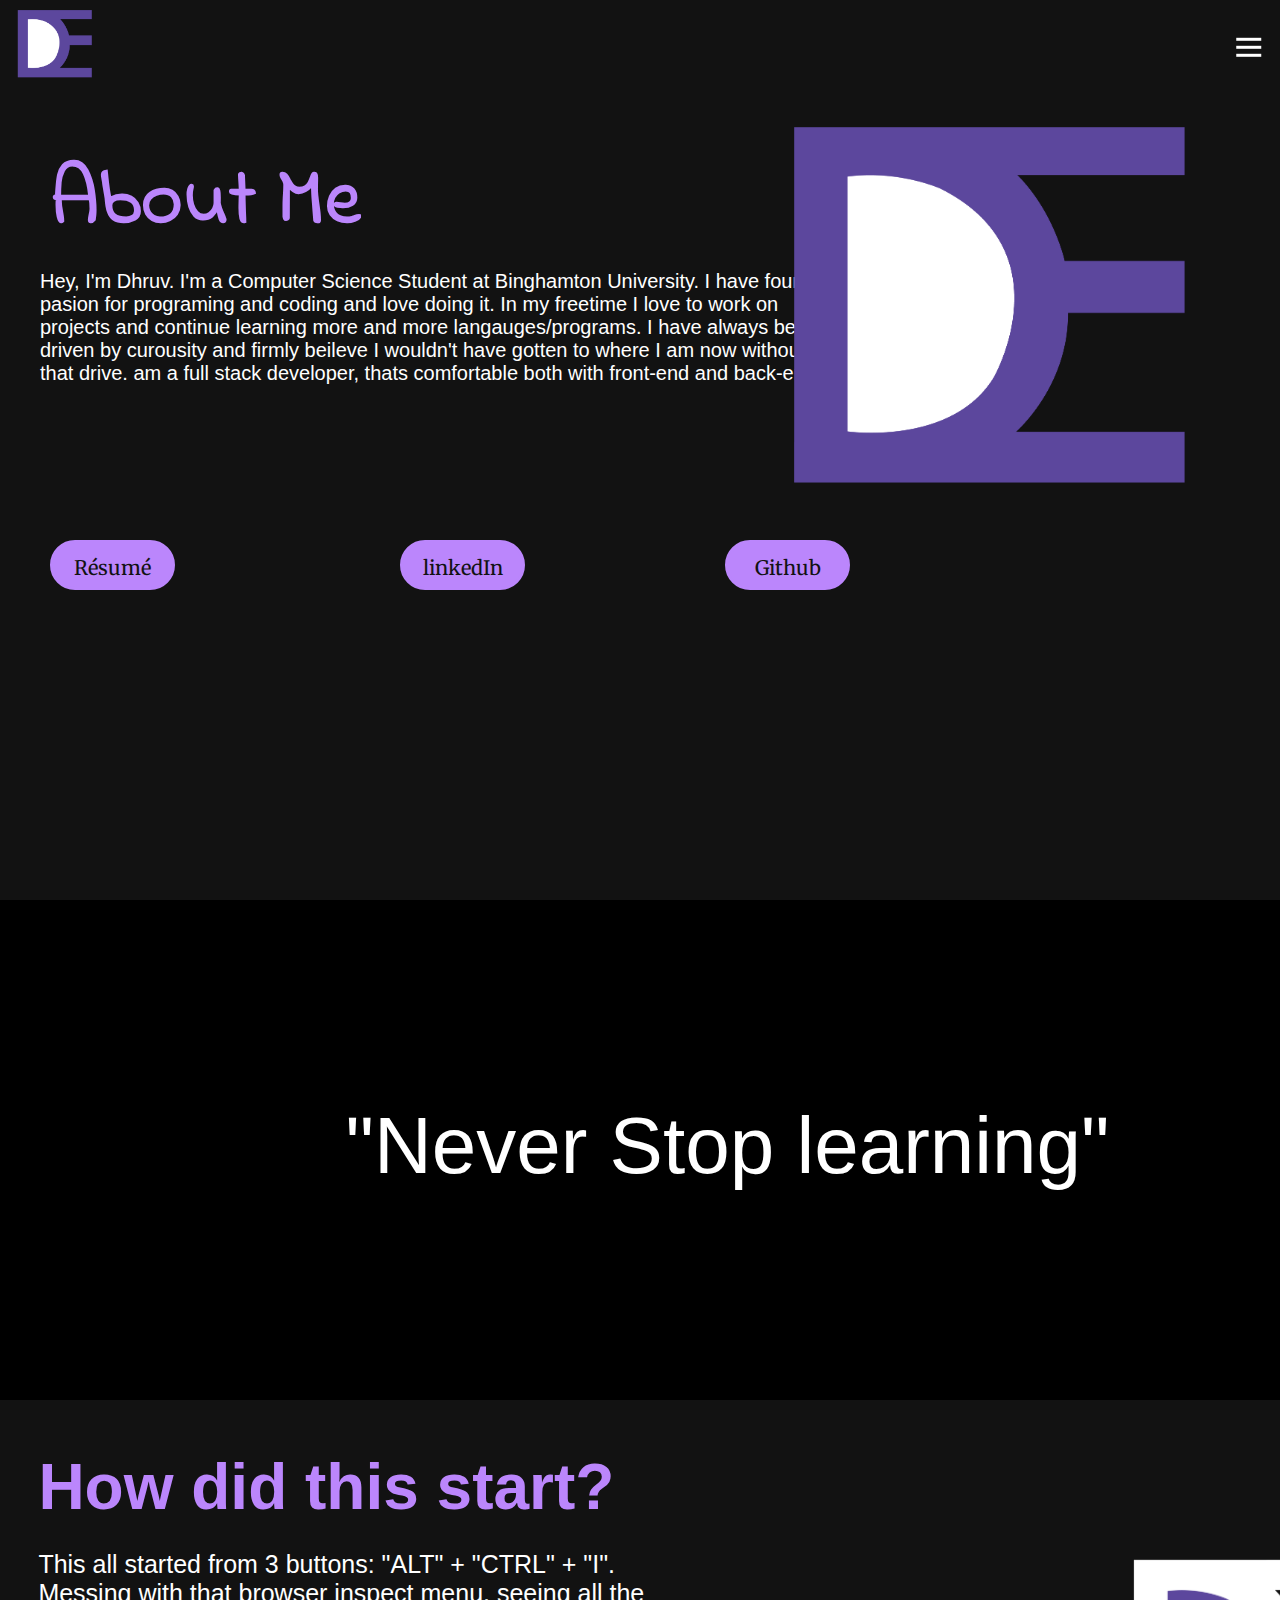
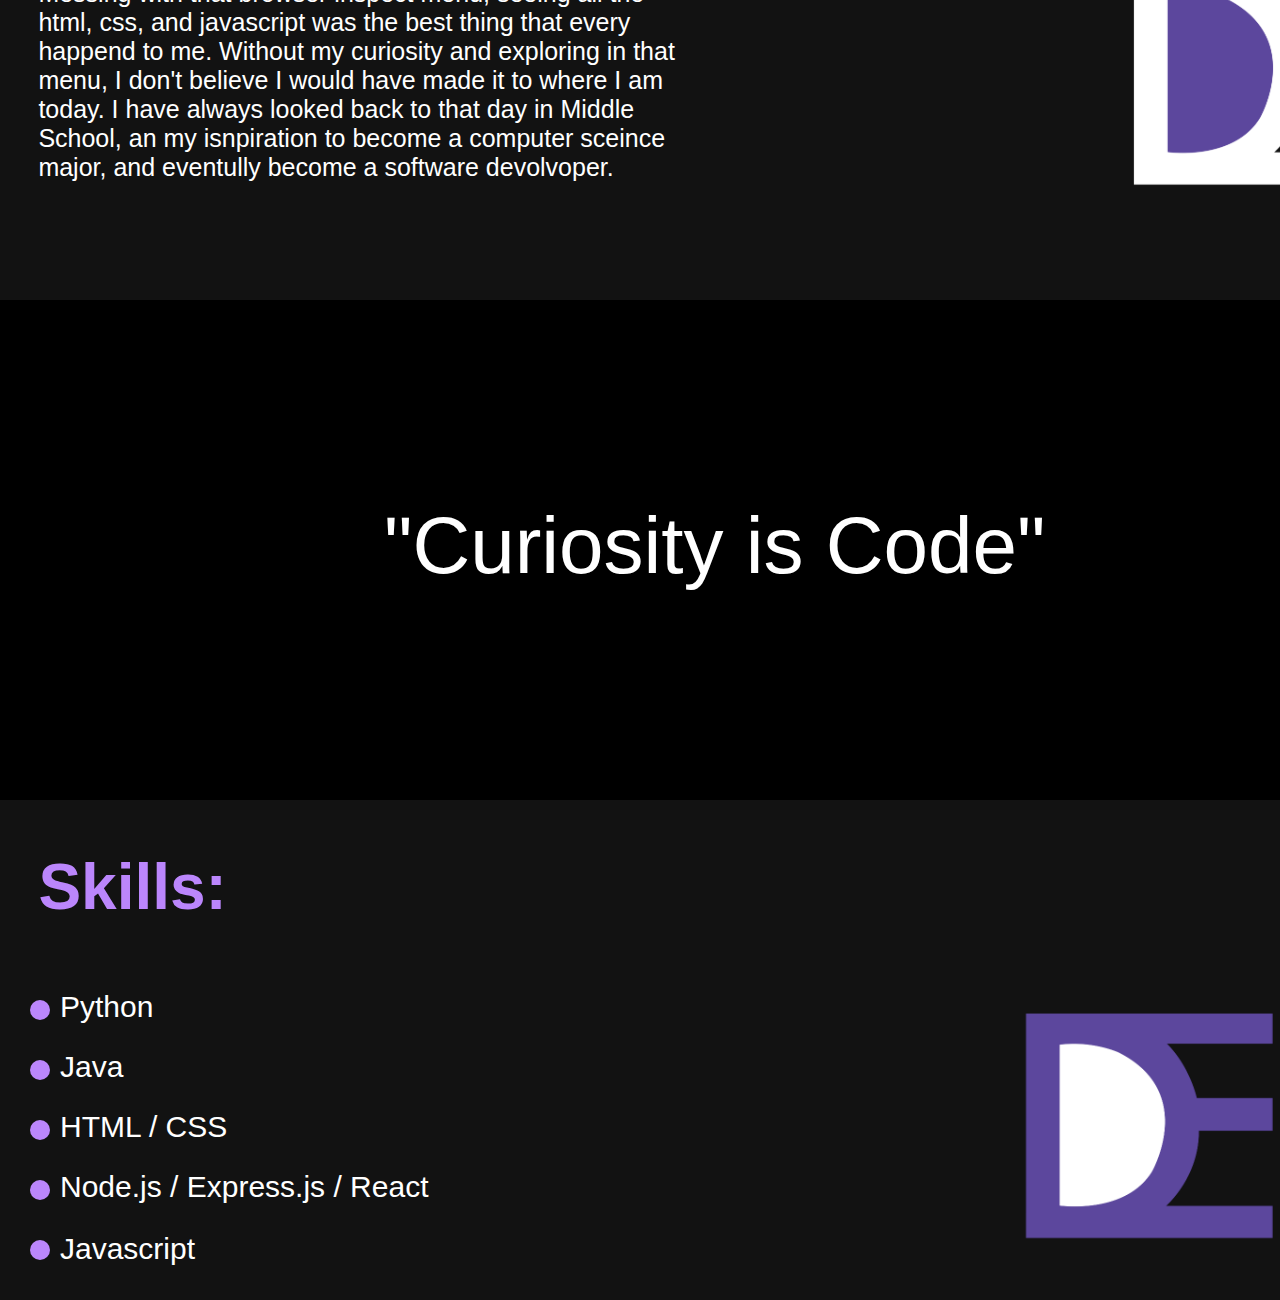
<file: About me.html>
<!DOCTYPE html>
<html>
<head>
	
	<meta charset="utf-8">
	<link rel="icon" href="/Users/dhruvengineer/Desktop/d-projects/Portolfio Website/favicon.png" sizes="16x16" type="image/png">
	<link rel="stylesheet" type="text/css" href="style.css">
	 <link rel="preconnect" href="https://fonts.googleapis.com">
<link rel="preconnect" href="https://fonts.gstatic.com" crossorigin>
<link href="https://fonts.googleapis.com/css2?family=Indie+Flower&display=swap" rel="stylesheet">
<link rel="preconnect" href="https://fonts.googleapis.com">
<link rel="preconnect" href="https://fonts.gstatic.com" crossorigin>
<link rel="preconnect" href="https://fonts.googleapis.com">
<link rel="preconnect" href="https://fonts.gstatic.com" crossorigin>
<link href="https://fonts.googleapis.com/css2?family=Lora&display=swap" rel="stylesheet">
<link rel="preconnect" href="https://fonts.googleapis.com">
<link rel="preconnect" href="https://fonts.gstatic.com" crossorigin>
<link href="https://fonts.googleapis.com/css2?family=Merriweather&display=swap" rel="stylesheet">  


	<title>Dhruv Engineer</title>
</head>
<body>
	<main>
		<section class="top"> 
			<div class="top-bar">
				<nav class="menu-bars-top">
					<a href="./index.html">
						<img id="my-logo" src="./images/image0.png">
					</a>
					<div class="menu" id="bars-list">
						<span class="line"></span>
						<span class="line"></span>
						<span class="line"></span>
					</div>
					<ul class="options-links">
						<li><a href="./index.html" class="options">Home</a><li>
							<li><a href="#" class="options">About Me</a><li>
							<li><a href="./Projects.html" class="options">Projects</a><li>
							<li><a href="./Contact me.html" class="options">Contact Me</a><li>
					</ul>
				</nav>
			</div>
			<h3 id="big-text-about">About Me</h3>
			<img id="me" src="./images/image0.png" alt="">
			<p id="myinfo">Hey, I'm Dhruv. I'm a Computer Science Student at Binghamton University. 
			    I have found a pasion for programing and coding and love doing it. 
				In my freetime I love to work on projects and continue learning more and more langauges/programs. I have always been driven by curousity and firmly beileve I wouldn't have gotten to where I am now without that drive.
				  am a full stack developer, thats comfortable both with front-end and back-end.
			</p>
			<a href="https://drive.google.com/file/d/1dyJSynEy7GADGM3pL1tLepjEHe5-ozS0/view?usp=sharing" target="_blank" class="btn" id="resume" rel="noopener noreferrer">Résumé</a>
			<a href="https://github.com/Dengineer24" target="_blank" class="btn" id="github" rel="noopener noreferrer">Github</a>
			<a href="https://www.linkedin.com/in/dhruvengineer" target="_blank" class="btn" id="linkedIn" rel="noopener noreferrer">linkedIn</a>
		</section>
		<div class="About-Sect">
			<div class="scroll">
				<p class="text-1">"Never Stop learning"</p>
			</div>
			<div class="write1">
				<h4 id="text4">How did this start?</h4>
				<p id="explain4">This all started from 3 buttons: "ALT" + "CTRL" + "I". 
					Messing with that browser inspect menu, seeing all the html, css, and javascript was the best thing 
					that every happend to me. Without my curiosity and exploring in that menu, I don't believe I would 
					have made it to where I am today. I have always looked back to that day in Middle School, an my 
					isnpiration to become a computer sceince major, and eventully become a software devolvoper.</p>
				<img id="logo2" src="./images/image1.png" alt="">
				<div id="ball1"></div>
				<div id="ball2"></div>
				<div id="ball3"></div>
			</div>
			<div class="scroll2">
				<p class="text-2">"Curiosity is Code"</p>
			</div>
			<div class="write2">
				<h4 id="text4">Skills:</h4>
				<div id="ball4"></div>
					<p id="python">Python</p>
				<div id="ball5"></div>
					<p id="java">Java</p>
				<div id="ball6"></div>
					<p id="html">HTML / CSS</p>
				<div id="ball7"></div>
					<p id="css">Node.js / Express.js / React</p>
				<div id="ball8"></div>
					<p id="js">Javascript</p>
				<img id="logo3" src="./images/image0.png" alt="">
			</div>
		</div>
	</main>

	<div class="slider-about"></div>
	<div class="slider-about2"></div>
	<div class="slider-about3"></div>
	<script src="https://cdnjs.cloudflare.com/ajax/libs/gsap/3.7.1/gsap.min.js" 
	integrity="sha512-UxP+UhJaGRWuMG2YC6LPWYpFQnsSgnor0VUF3BHdD83PS/pOpN+FYbZmrYN+ISX8jnvgVUciqP/fILOXDjZSwg==" 
	crossorigin="anonymous" referrerpolicy="no-referrer"></script>
	<script type="text/javascript" src="app2.js"></script>
</body>
</html>
</file>
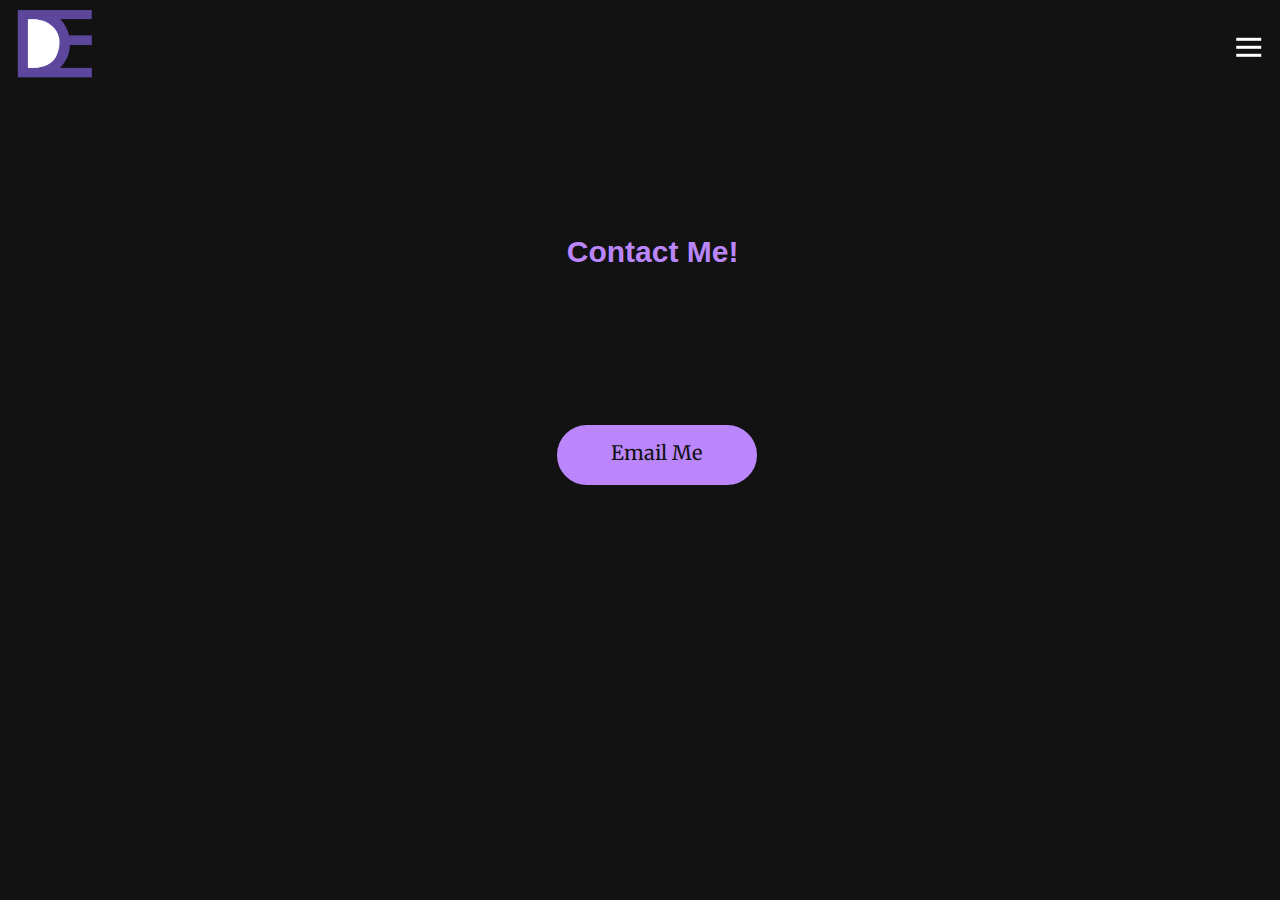
<file: Contact me.html>
<!DOCTYPE html>
<html>
<head>
	
	<meta charset="utf-8">
	<link rel="icon" href="/Users/dhruvengineer/Desktop/d-projects/Portolfio Website/favicon.png" sizes="16x16" type="image/png">
	<link rel="stylesheet" type="text/css" href="style.css">
	 <link rel="preconnect" href="https://fonts.googleapis.com">
<link rel="preconnect" href="https://fonts.gstatic.com" crossorigin>
<link href="https://fonts.googleapis.com/css2?family=Indie+Flower&display=swap" rel="stylesheet">
<link rel="preconnect" href="https://fonts.googleapis.com">
<link rel="preconnect" href="https://fonts.gstatic.com" crossorigin>
<link rel="preconnect" href="https://fonts.googleapis.com">
<link rel="preconnect" href="https://fonts.gstatic.com" crossorigin>
<link href="https://fonts.googleapis.com/css2?family=Lora&display=swap" rel="stylesheet">
<link rel="preconnect" href="https://fonts.googleapis.com">
<link rel="preconnect" href="https://fonts.gstatic.com" crossorigin>
<link href="https://fonts.googleapis.com/css2?family=Merriweather&display=swap" rel="stylesheet">  
<link rel="preconnect" href="https://fonts.googleapis.com">
<link rel="preconnect" href="https://fonts.gstatic.com" crossorigin>
<link href="https://fonts.googleapis.com/css2?family=Source+Sans+Pro&display=swap" rel="stylesheet"> 

	<title>Dhruv Engineer</title>
</head>
<body>
	<main>
		<section class="top"> 
			<div class="top-bar">
				<nav class="menu-bars-top">
					<a href="./index.html">
						<img id="my-logo" src="./images/image0.png">
					</a>
					<div class="menu" id="bars-list">
						<span class="line"></span>
						<span class="line"></span>
						<span class="line"></span>
					</div>
					<ul class="options-links">
						<li><a href="./index.html" class="options">Home</a><li>
						<li><a href="./About me.html" class="options">About Me</a><li>
						<li><a href="./Projects.html" class="options">Projects</a><li>
						<li><a href="#" class="options">Contact Me</a><li>
					<ul>
				</nav>
			</div>
			<div class="contact">
				<div class="elements-left">
					<h1 class="contact-head">Contact Me!</h1>
				</div>
				<div class="elements-right">
					<a href="mailto:dhruv.engineer24@gmail.com" target="_blank" class="btn" id="send-it">Email Me</a>
				</div>
			</div>
			</div>
		</section>
	</main>

	<div id="sq1"></div>
	<div id="sq2"></div>
	<div id="sq3"></div>
	<div id="sq4"></div>
	<div id="sq5"></div>
	<div id="sq6"></div>
	<div id="sq7"></div>
	<div id="sq8"></div>
	<div id="sq9"></div>
	<div id="sq10"></div>
	<div id="sq11"></div>
	<div id="sq12"></div>
	<div id="sq13"></div>
	<div id="sq14"></div>
	<div class="slider-about"></div>
	<div class="slider-about2"></div>
	<div class="slider-about3"></div>
	<script src="https://cdnjs.cloudflare.com/ajax/libs/gsap/3.7.1/gsap.min.js" 
	integrity="sha512-UxP+UhJaGRWuMG2YC6LPWYpFQnsSgnor0VUF3BHdD83PS/pOpN+FYbZmrYN+ISX8jnvgVUciqP/fILOXDjZSwg==" 
	crossorigin="anonymous" referrerpolicy="no-referrer"></script>
	<script type="text/javascript" src="app4.js"></script>
</body>
</html>
</file>
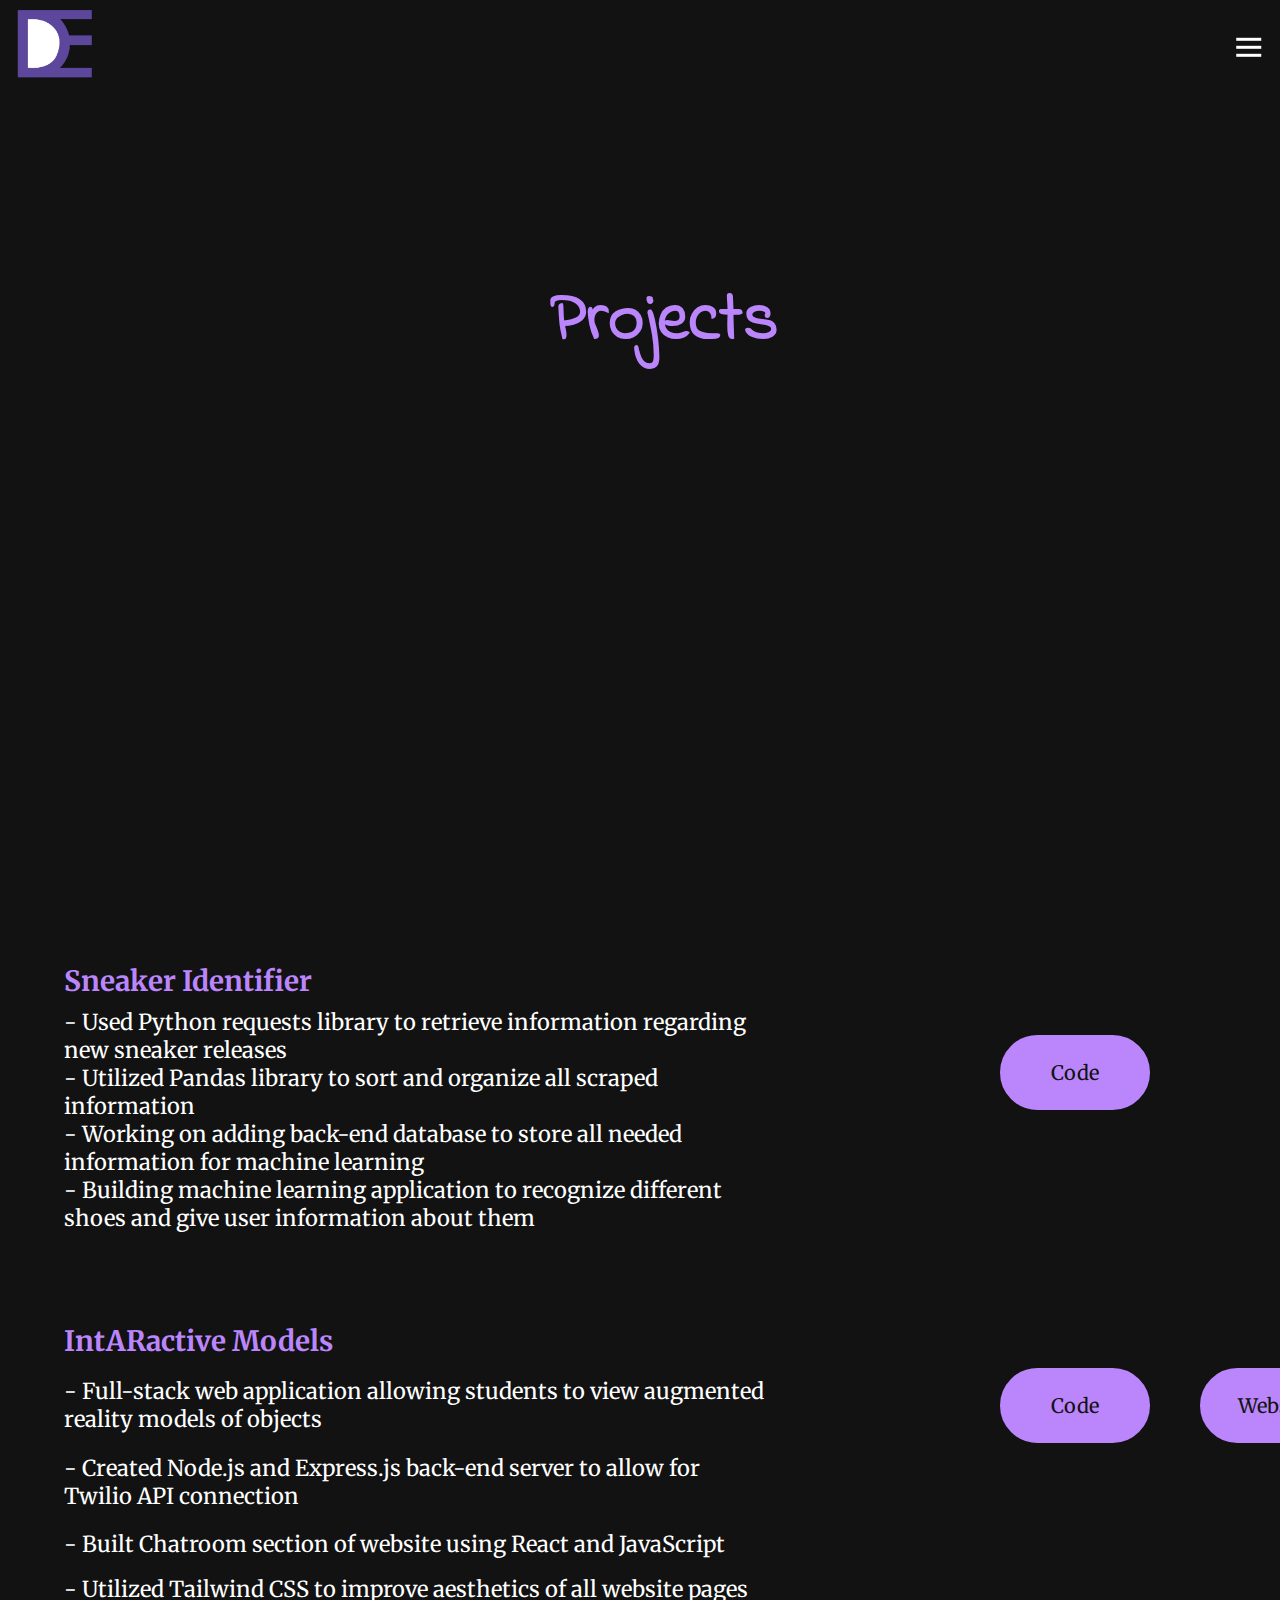
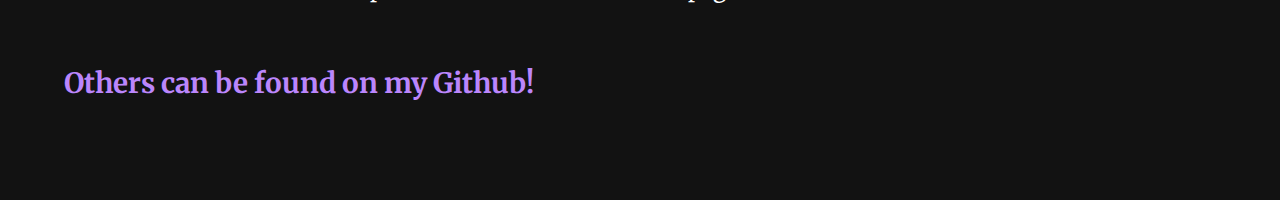
<file: Projects.html>
<!DOCTYPE html>
<html>
<head>
	
	<meta charset="utf-8">
	<link rel="icon" href="/Users/dhruvengineer/Desktop/d-projects/Portolfio Website/favicon.png" sizes="16x16" type="image/png">
	<link rel="stylesheet" type="text/css" href="style.css">
	 <link rel="preconnect" href="https://fonts.googleapis.com">
<link rel="preconnect" href="https://fonts.gstatic.com" crossorigin>
<link href="https://fonts.googleapis.com/css2?family=Indie+Flower&display=swap" rel="stylesheet">
<link rel="preconnect" href="https://fonts.googleapis.com">
<link rel="preconnect" href="https://fonts.gstatic.com" crossorigin>
<link rel="preconnect" href="https://fonts.googleapis.com">
<link rel="preconnect" href="https://fonts.gstatic.com" crossorigin>
<link href="https://fonts.googleapis.com/css2?family=Lora&display=swap" rel="stylesheet">
<link rel="preconnect" href="https://fonts.googleapis.com">
<link rel="preconnect" href="https://fonts.gstatic.com" crossorigin>
<link href="https://fonts.googleapis.com/css2?family=Merriweather&display=swap" rel="stylesheet">  


	<title>Dhruv Engineer</title>
</head>
<body>
	<main>
		<section class="top"> 
			<div class="top-bar">
				<nav class="menu-bars-top">
					<a href="./index.html">
						<img id="my-logo" src="./images/image0.png">
					</a>
					<div class="menu" id="bars-list">
						<span class="line"></span>
						<span class="line"></span>
						<span class="line"></span>
					</div>
					<ul class="options-links">
						<li><a href="./index.html" class="options">Home</a><li>
							<li><a href="./About me.html" class="options">About Me</a><li>
							<li><a href="#" class="options">Projects</a><li>
							<li><a href="./Contact me.html" class="options">Contact Me</a><li>
					</ul>
				</nav>
				<h4 class="project-header">Projects</h4>
			</div>
		</section>
		<section class="project-scroll">
			<div class="project-shoe">
				<h1 class="name">Sneaker Identifier </h1>
				<p id="description">- Used Python requests library to retrieve information regarding new sneaker releases</p>
				<p id="description">- Utilized Pandas library to sort and organize all scraped information</p>
				<p id="description">- Working on adding back-end database to store all needed information for machine learning</p>
				<p id="description">- Building machine learning application to recognize different shoes and give user information about them</p>
				<div id="gitlink">
					<a href="https://github.com/Dengineer24?tab=repositories" target="_blank" class="btn" id="shoegit" rel="noopener noreferrer">Code</a>
				</div>
			</div>
			<div class="proect-models">
				<h1 class="name1">IntARactive Models </h1>
				<p id="description1">- Full-stack web application allowing students to view augmented reality models of objects</p>
				<p id="description2">- Created Node.js and Express.js back-end server to allow for Twilio API connection</p>
				<p id="description3">- Built Chatroom section of website using React and JavaScript</p>
				<p id="description4">- Utilized Tailwind CSS to improve aesthetics of all website pages</p>
				<div id="gitlink1">
					<a href="https://github.com/Dengineer24/intARactive-models" target="_blank" class="btn" id="modelgit" rel="noopener noreferrer">Code</a>
					<a href="https://intaractive-models.vercel.app/" target="_blank" class="btn" id="modelgitweb" rel="noopener noreferrer">Website</a>
				</div>
			</div>
			<div class="other">
				<h1 class="name2">Others can be found on my Github!</h1>
			</div>
		</section>
	</main>

	<div class="slider-about"></div>
	<div class="slider-about2"></div>
	<div class="scroll-blink"></div>
	<div class="scroll-arrow"></div>
	<div class="scroll-arrow2"></div>
	<script src="https://cdnjs.cloudflare.com/ajax/libs/gsap/3.7.1/gsap.min.js" 
	integrity="sha512-UxP+UhJaGRWuMG2YC6LPWYpFQnsSgnor0VUF3BHdD83PS/pOpN+FYbZmrYN+ISX8jnvgVUciqP/fILOXDjZSwg==" 
	crossorigin="anonymous" referrerpolicy="no-referrer"></script>
	<script type="text/javascript" src="app3.js"></script>
</body>
</html>
</file>
<file: style.css>
:root {
	--mainColor: #121212;
	--secondaryColor: #BB86FC;
	--thridColor: #FFFFFF;
}

html {
	color: var(--mainColor);
	background-color: black;
}

* {
	margin: 0;
	padding: 0;
	box-sizing: border-box;
}

main {
	font-family: 'Source Sans Pro', sans-serif;
}

.top {
	min-height: 100vh;
	background-color: var(--mainColor);
	padding: 0rem 5 rem;
}

nav {
	display: flex;
	align-items: center;
	justify-content: space-between;
	min-height: 10vh;
}

.options-links {
	display: flex;
	list-style: none;
	color: var(--thridColor);
	font-family: 'Merriweather', serif;
}

.options-links li {
	padding-left: 10rem;
	font-size: 1.2rem;
	color: var(--thirdColor);
}

.options-links li:hover {
	padding-left: 10rem;
	font-size: 1.2rem;
	color: var(--secondaryColor);
	transition: all 0.2s ease-out;
}

.main-name {
	position: absolute;
	top: 30%;
	left: 50%;
	transform: translate(-50%, -30%);
	font-size: 5rem;
	font-family: 'Indie Flower', cursive;
	color: var(--secondaryColor);

}

.startup-text {
	background: black;
	position: fixed;
	top: 0;
	left: 0;
	width: 100%;
	height: 100%;
	display: flex;
	justify-content: center;
	align-items: center;
	font-family: 'Merriweather', serif;

}

.move1 {
	background: var(--secondaryColor);
	position: fixed;
	top: 0;
	left: 0;
	width: 100%;
	height: 100%;
	transform: translateY(90%);
	transform: translateX(150%);

}

.move2 {
	background: var(--thridColor);
	position: fixed;
	top: 0;
	left: 0;
	width: 100%;
	height: 100%;
	transform: translateY(90%);
	transform: translateX(150%);

}

.move3 {
	background: var(--secondaryColor);
	position: fixed;
	top: 0;
	left: 0;
	width: 100%;
	height: 100%;
	transform: translateY(-90%);
	transform: translateX(-150%);

}

.move4 {
	background: var(--thridColor);
	position: fixed;
	top: 0;
	left: 0;
	width: 100%;
	height: 100%;
	transform: translateY(-90%);
	transform: translateX(-150%);

}

.move5 {
	background: var(--secondaryColor);
	position: fixed;
	top: 0;
	left: 0;
	width: 100%;
	height: 100%;
	transform: translateY(90%);
	transform: translateX(-150%);

}

.move6 {
	background: var(--mainColor);
	position: fixed;
	top: 0;
	left: 0;
	width: 100%;
	height: 100%;
	transform: translateY(90%);
	transform: translateX(-150%);

}

.move7 {
	background: var(--secondaryColor);
	position: fixed;
	top: 0;
	left: 0;
	width: 100%;
	height: 100%;
	transform: translateY(-90%);
	transform: translateX(150%);

}

.move8 {
	background: var(--mainColor);
	position: fixed;
	top: 0;
	left: 0;
	width: 100%;
	height: 100%;
	transform: translateY(-90%);
	transform: translateX(150%);

}

.startup-info {
	color: white;
	font-family: 'Lora', serif;
	font-size: 3rem;
}

.words {
	background: var(--mainColor);
	overflow: hidden;
	height: 450px;
}

#loadup-image {
	height: 500px;
	width: 500px;
}

.words span{
	transform: translateX(-100%);
	display: inline-block;
}

.top-bar {
	width: 100%;
	background-color: var(--mainColor);
}

.menu-bars-top {
	display: grid;
	grid-template-columns: 0.2fr auto 1fr;
	align-items: center;
	height: 80px;
	width: 90%;
	max-width: 10000px;
	margin: 0 auto;
}

#my-logo {
	overflow: auto;
	height: 90px;
	width: 90px;
	cursor: pointer;
}

.options {
	display: grid;
	grid-template-columns: repeat(7, auto);
	list-style: none;
	text-align: center;
	width: 70%;
	justify-self: end;
	color: white;
	text-decoration: none;
}

.options:hover {
	color: var(--secondaryColor);
	transition: all 0.2s ease-out;
}

#bars-list .line {
	width: 25px;
	height: 3px;
	margin: 5px auto;
	transition: all 0.3s ease-in-out;
	background: white;

}

@media screen {
	.top {
		position: relative;
	}

	.options-links {
		display: grid;
		grid-template-columns: auto;
		background: black;
		margin: 0;
		width: 100%;
		position: absolute;
		top: 80px;
		left: -100%;
		opacity: 0; 
		transition: all 0.5s ease; 
		color: #FFFFFF;
		font-family: 'Source Sans Pro', sans-serif;
	}

	#my-logo {
		margin-top: 3px;
		margin-left: 10px;
	}

	.options-links.active {
		position: absolute;
		background: var(--mainColor);
		left: 0;
		opacity: 1;
		transition: all 0.5s ease;
	}

	.options {
		text-align: right;
		line-height: 60px;
		width: 95%;
		display: table;
	}

	.options:hover {
		color: var(--secondaryColor);
		transition: all 0.4s ease-out;

	}

	.menu-bars-top {
		width: 100%;

	}

	#bars-list {
		position: absolute;
		top: 3%;
		right: 20px;
		transform: translate(5%, 20%);
		z-index: 0;
	}

	.menu .line {
		display: block;
		cursor: pointer;
	}

	.menu:hover {
		cursor: pointer;

	}

	#bars-list.is-active .line:nth-child(2) {
		transform: rotate(0deg) translateX(5px) scaleX(110%);
	}

	#bars-list.is-active .line:nth-child(1) {
		transform: rotate(135deg) scaleX(-76.5%);
	}

	#bars-list.is-active .line:nth-child(3) {
		transform: rotate(45deg) scaleX(-76.5%);
	}

}


#sq1 {
	height: 3px;
	width: 100px;
	background: #FFFFFF;
	position: fixed;
	top: 145%;
	left: 10%;
	opacity: .20;
	box-sizing: content-box;
	border: solid 10px;
	border-color: #BB86FC;
	transform: translateY(0px);
	animation: boxup 15s ease 3s infinite;
}

#sq1:hover {
	background-color: #BB86FC;
	border-color: #FFFFFF;
	transition: 1s ease;
}

#sq2 {
	height: 3px;
	width: 150px;
	background: #FFFFFF;
	position: fixed;
	top: 135%;
	left: 20%;
	opacity: .20;
	box-sizing: content-box;
	border: solid 10px;
	border-color: #BB86FC;
	transform: translateY(0px);
	animation: boxup 20s ease 3s infinite;
}

#sq2:hover {
	background-color: #BB86FC;
	border-color: #FFFFFF;
	transition: 1s ease;
}

#sq3 {
	height: 3px;
	width: 100px;
	background: #FFFFFF;
	position: fixed;
	top: 105%;
	left: 50%;
	opacity: .20;
	box-sizing: content-box;
	border: solid 10px;
	border-color: #BB86FC;
	transform: translateY(0px);
	animation: boxup 17s ease 3s infinite;
}

#sq3:hover {
	background-color: #BB86FC;
	border-color: #FFFFFF;
	transition: 1s ease;
}

#sq4 {
	height: 3px;
	width: 150px;
	background: #FFFFFF;
	position: fixed;
	top: 123%;
	left: 35%;
	opacity: .20;
	box-sizing: content-box;
	border: solid 10px;
	border-color: #BB86FC;
	transform: translateY(0px);
	animation: boxup 10s ease 3s 2000;
}

#sq4:hover {
	background-color: #BB86FC;
	border-color: #FFFFFF;
	transition: 1s ease;
}

#sq5 {
	height: 3px;
	width: 100px;
	background: #FFFFFF;
	position: fixed;
	top: 150%;
	left: 70%;
	opacity: .20;
	box-sizing: content-box;
	border: solid 10px;
	border-color: #BB86FC;
	transform: translateY(0px);
	animation: boxup 20s ease 3s infinite;
}
#sq5:hover {
	background-color: #BB86FC;
	border-color: #FFFFFF;
	transition: 1s ease;
}

#sq6 {
	height: 3px;
	width: 150px;
	background: #FFFFFF;
	position: fixed;
	top: 170%;
	left: 90%;
	opacity: .20;
	box-sizing: content-box;
	border: solid 10px;
	border-color: #BB86FC;
	transform: translateY(0px);
	animation: boxup 20s ease 3s infinite;
}

#sq6:hover {
	background-color: #BB86FC;
	border-color: #FFFFFF;
	transition: 1s ease;
}

#sq7 {
	height: 3px;
	width: 100px;
	background: #FFFFFF;
	position: fixed;
	top: 165%;
	left: 98%;
	opacity: .20;
	box-sizing: content-box;
	border: solid 10px;
	border-color: #BB86FC;
	transform: translateY(0px);
	animation: boxup 20s ease 3s infinite;
}

#sq7:hover {
	background-color: #BB86FC;
	border-color: #FFFFFF;
	transition: 1s ease;
}

#sq8 {
	height: 3px;
	width: 150px;
	background: #FFFFFF;
	position: fixed;
	top: 140%;
	left: 98%;
	opacity: .20;
	box-sizing: content-box;
	border: solid 10px;
	border-color: #BB86FC;
	transform: translateY(0px);
	animation: boxup 20s ease 3s infinite;
}

#sq8:hover {
	background-color: #BB86FC;
	border-color: #FFFFFF;
	transition: 1s ease;
}

#sq9 {
	height: 3px;
	width: 100px;
	background: #FFFFFF;
	position: fixed;
	top: -105%;
	left: 88%;
	opacity: .20;
	box-sizing: content-box;
	border: solid 10px;
	border-color: #BB86FC;
	transform: translateY(0px);
	animation: boxup-oppo 20s ease 3s infinite;
}

#sq9:hover {
	background-color: #BB86FC;
	border-color: #FFFFFF;
	transition: 1s ease;
}

#sq10 {
	height: 3px;
	width: 150px;
	background: #FFFFFF;
	position: fixed;
	top: -125%;
	left: 50%;
	opacity: .20;
	box-sizing: content-box;
	border: solid 10px;
	border-color: #BB86FC;
	transform: translateY(0px);
	animation: boxup-oppo 14s ease 3s infinite;
}

#sq10:hover {
	background-color: #BB86FC;
	border-color: #FFFFFF;
	transition: 1s ease;
}

#sq11 {
	height: 3px;
	width: 100px;
	background: #FFFFFF;
	position: fixed;
	top: -115%;
	left: 67%;
	opacity: .20;
	box-sizing: content-box;
	border: solid 10px;
	border-color: #BB86FC;
	transform: translateY(0px);
	animation: boxup-oppo 10s ease 3s infinite;
}

#sq11:hover {
	background-color: #BB86FC;
	border-color: #FFFFFF;
	transition: 1s ease;
}

#sq12 {
	height: 3px;
	width: 150px;
	background: #FFFFFF;
	position: fixed;
	top: -105%;
	left: 36%;
	opacity: .20;
	box-sizing: content-box;
	border: solid 10px;
	border-color: #BB86FC;
	transform: translateY(0px);
	animation: boxup-oppo 16s ease 3s infinite;
}

#sq12:hover {
	background-color: #BB86FC;
	border-color: #FFFFFF;
	transition: 1s ease;
}

#sq13 {
	height: 3px;
	width: 105px;
	background: #FFFFFF;
	position: fixed;
	top: -105%;
	left: 19%;
	opacity: .20;
	box-sizing: content-box;
	border: solid 10px;
	border-color: #BB86FC;
	transform: translateY(0px);
	animation: boxup-oppo 12s ease 3s infinite;
}

#sq13:hover {
	background-color: #BB86FC;
	border-color: #FFFFFF;
	transition: 1s ease;
}

#sq14 {
	height: 3px;
	width: 150px;
	background: #FFFFFF;
	position: fixed;
	top: -130%;
	left: 5%;
	opacity: .20;
	box-sizing: content-box;
	border: solid 10px;
	border-color: #BB86FC;
	transform: translateY(0px);
	animation: boxup-oppo 10s ease 3s infinite;
}

#sq14:hover {
	background-color: #BB86FC;
	border-color: #FFFFFF;
	transition: 1s ease;
}

@keyframes boxup {
	0% {
		transform: translateY(0px) rotate(0deg);
		opacity: .85;
	}
	100% {
		transform: translateY(-913px) rotate(768deg);
		opacity: 0;
	}
}

@keyframes boxup-oppo {
	0% {
		transform: translateY(0) rotate(0deg);
		opacity: .9;
	}
	100% {
		transform: translateY(1500px) rotate(720deg);
		opacity: 0;
	}
}

/* About Section */

.slider-about {
	background: var(--secondaryColor);
	position: fixed;
	top: 0;
	left: 0;
	width: 100%;
	height: 100%;
	transform: translateX(-100%);

}

.sq4 {
	height: 50px;
	width: 50px;
	background: #FFFFFF;
	position: fixed;
	top: 20%;
	left: 30%;
	opacity: .20;
	box-sizing: content-box;
	border: solid 10px;
	border-color: #BB86FC;
}


.slider-about2 {
	background: var	--mainColor;
	position: fixed;
	top: 0;
	left: 0;
	width: 100%;
	height: 100%;
	transform: translateX(-100%);

}

.slider-about3 {
	background: black;
	position: fixed;
	top: 0;
	left: 0;
	width: 100%;
	height: 100%;
	transform: translateX(-100%);

}

.scroll {
	background: url(./images/IMG_3996.jpg);
	background-size: cover;
	background-attachment: fixed;
	height: 500px;
}

.scroll2 {
	background: url(./images/IMG_3996.jpg);
	background-size: cover;
	background-attachment: fixed;
	height: 500px;
	position: relative;
}

.text-2 {
	color: black;

}

.write1 {
	background: var(--mainColor);
	height: 500px;
	position: relative;
}

#big-text-about {
	position: absolute;
	top: 16%;
	left: 50px;
	font-size: 5rem;
	font-family: 'Indie Flower', cursive;
	color: var(--secondaryColor);
	overflow: hidden;
}

#me {
	left: 350px;
	margin-right: auto;
    margin-left: auto;
    display: block;
	height: 475px;
	width: auto;
	overflow: hidden;
	position: relative;
	z-index: 2;
	animation: spin 50s ease-in-out infinite;
}


@keyframes spin {
	0% {
		transform: rotate3d(0);
	}
	50% {
		opacity: .5;
	}
	100% {
		opacity: 1;
		transform: rotate3d(2 ,2 ,2 , 1800deg);
	}
}

#myinfo {
	color: #FFFFFF;
	position: absolute;
	font-size: 20px;
	top: 30%;
	left: 40px;
	width: 800px;
}	

#resume {
	position: absolute;
	top: 60%;
	left: 50px;
	text-decoration: none;
	font-family: 'Merriweather', serif;
	font-size: 20px;
	width: 125px;
	height: 50px;
	border-radius: 40px;
	line-height: 50px;
	text-align: center;
	border: 3px solid var(--secondaryColor);
	display: block;
	color: var(--mainColor);
	overflow: hidden;
	background: var(--secondaryColor);
	transition: .3s;
	overflow: hidden;
}

#resume:hover {
	color: var(--secondaryColor);
	background: var(--mainColor);
	border: 3px solid var(--thridColor);
	transition: all .04s ease;
}

#linkedIn {
	position: absolute;
	top: 60%;
	left: 400px;
	text-decoration: none;
	font-family: 'Merriweather', serif;
	font-size: 20px;
	width: 125px;
	height: 50px;
	border-radius: 40px;
	line-height: 50px;
	text-align: center;
	border: 3px solid var(--secondaryColor);
	display: block;
	color: var(--mainColor);
	overflow: hidden;
	background: var(--secondaryColor);
	transition: .3s;
}

#linkedIn:hover {
	color: var(--secondaryColor);
	background: var(--mainColor);
	border: 3px solid var(--thridColor);
	transition: all .04s ease;
}

#github {
	position: absolute;
	top: 60%;
	left: 725px;
	text-decoration: none;
	font-family: 'Merriweather', serif;
	font-size: 20px;
	width: 125px;
	height: 50px;
	border-radius: 40px;
	line-height: 50px;
	text-align: center;
	border: 3px solid var(--secondaryColor);
	display: block;
	color: var(--mainColor);
	overflow: hidden;
	background: var(--secondaryColor);
	transition: .3s;
}

#github:hover {
	color: var(--secondaryColor);
	background: var(--mainColor);
	border: 3px solid var(--thridColor);
	transition: all .04s ease;
}

.text-1 {
	color: #FFFFFF;
	align-items: center;
	position: absolute;
	top: 10%;
	left: 27%;
	font-size: 5rem;
	overflow: hidden;
}

#text4 {
	color: var(--secondaryColor);
	position: absolute;
	top: 10%;
	font-size: 4rem;
	left: 3%;
	transition: all 6s ease-in;
	
}

#start-info {
	color: #FFFFFF;
	position: fixed;
}

.landing {
	position: relative;
}

.About-Sect {
	position: relative;
}

.write1 {
	position: relative;
}

.write2 {
	background: var(--mainColor);
	height: 500px;
	position: relative;
}

#explain4 {
	position: absolute;
	top: 30%;
	left: 3%;
	color: #FFFFFF;
	max-width: 50%;
	font-size: 25px;
	overflow: hidden;
	transform: translateX(0px);
	transition: all 4s;
	opacity: 1;
}

#logo2 {
	height: 300px;
	width: 300px;
	position: relative;
	top: 125px;
	left: 1100px;
	cursor: pointer;
	overflow: hidden;
	transition: all 3s;
	z-index: 2;
	transform: rotateZ(0deg);

}

#ball1 {
	border-radius: 50px;
	height: 20px;
	width: 20px;
	background-color: var(--secondaryColor);
	position: relative;
	top: -136.5px;
	left: 1250px;
	z-index: 1;
	overflow: hidden;
	opacity: 0;
	transform: translateX(0px);
	transition: all 10s;
}

#ball2 {
	border-radius: 50px;
	height: 20px;
	width: 20px;
	background-color: var(--secondaryColor);
	position: relative;
	top: -50px;
	left: 1250px;
	z-index: 1;
	overflow: hidden;
	opacity: 0;
	transform: translateX(0px);
	transition: all 10s;

}

#ball3 {
	border-radius: 50px;
	height: 20px;
	width: 20px;
	background-color: var(--secondaryColor);
	position: relative;
	top: 18px;
	left: 1250px;
	z-index: 1;
	overflow: hidden;
	opacity: 0;
	transform: translateX(0px);
	transition: all 10s;

}

#ball4 {
	border-radius: 50px;
	height: 20px;
	width: 20px;
	background-color: var(--secondaryColor);
	position: relative;
	top: 200px;
	left: 30px;
	z-index: 1;
	overflow: hidden;
	opacity: 1;
	transform: translateX(0px);
	transition: all 10s;

}

#ball5 {
	border-radius: 50px;
	height: 20px;
	width: 20px;
	background-color: var(--secondaryColor);
	position: relative;
	top: 240px;
	left: 30px;
	z-index: 1;
	overflow: hidden;
	opacity: 1;
	transform: translateX(0px);
	transition: all 10s;

}

#ball6 {
	border-radius: 50px;
	height: 20px;
	width: 20px;
	background-color: var(--secondaryColor);
	position: relative;
	top: 280px;
	left: 30px;
	z-index: 1;
	overflow: hidden;
	opacity: 1;
	transform: translateX(0px);
	transition: all 10s;

}

#ball7 {
	border-radius: 50px;
	height: 20px;
	width: 20px;
	background-color: var(--secondaryColor);
	position: relative;
	top: 320px;
	left: 30px;
	z-index: 1;
	overflow: hidden;
	opacity: 1;
	transform: translateX(0px);
	transition: all 10s;

}

#ball8 {
	border-radius: 50px;
	height: 20px;
	width: 20px;
	background-color: var(--secondaryColor);
	position: relative;
	top: 360px;
	left: 30px;
	z-index: 1;
	overflow: hidden;
	opacity: 1;
	transform: translateX(0px);
	transition: all 10s;

}

#python {
	color: #FFFFFF;
	position: absolute;
	left: 60px;
	top: 190px;
	font-size: 30px;
}

#java {
	color: #FFFFFF;
	position: absolute;
	left: 60px;
	top: 250px;
	font-size: 30px;
}

#html {
	color: #FFFFFF;
	position: absolute;
	left: 60px;
	top: 310px;
	font-size: 30px;
}

#css {
	color: #FFFFFF;
	position: absolute;
	left: 60px;
	top: 370px;
	font-size: 30px;
}

#js {
	color: #FFFFFF;
	position: absolute;
	left: 60px;
	top: 432px;
	font-size: 30px;
}

#logo3 {
	height: 300px;
	width: 300px;
	position: relative;
	top: 90px;
	left: 1000px;
	cursor: pointer;
	overflow: hidden;
	transition: all 3s;
	z-index: 2;
	transform: rotateZ(0deg);

}

.text-2 {
	color: #FFFFFF;
	align-items: center;
	position: absolute;
	top: 40%;
	left: 30%;
	font-size: 5rem;
	overflow: hidden;
}

/* Project Section */


.project-header {
	position: absolute;
	font-size: 70px;
	font-family: 'Indie Flower', cursive;
	top: 30%;
	left: 43%;
	color: var(--secondaryColor);
}


.project-scroll {
	height: 100vh;
	position: relative;
	background-color: var(--mainColor);
	overflow: hidden;
	
}

.project1 {
	position: relative;
	overflow: hidden;
	background-color: white;
}

.project-shoe {
	background-color: var(--mainColor);
	height: inherit;
}

.name {
	color: var(--secondaryColor);
	font-family: 'Merriweather', serif;
	font-size: 28px;
	position: absolute;
	top: 7%;
	left: 5%;
}

#description {
	color: white;
	font-family: 'Merriweather', serif;
	font-size: 22px;
	position: relative;
	top: 12%;
	left: 5%;
	max-width: 700px;
}
#shoegit {
	position: absolute;
	top: 15%;
	left: 1000px;
	text-decoration: none;
	font-family: 'Merriweather', serif;
	font-size: 20px;
	width: 150px;
	height: 75px;
	border-radius: 40px;
	line-height: 70px;
	text-align: center;
	border: 3px solid var(--secondaryColor);
	display: block;
	color: var(--mainColor);
	overflow: hidden;
	background: var(--secondaryColor);
	transition: .3s;
}

#shoegit:hover {
	color: var(--secondaryColor);
	background: var(--mainColor);
	border: 3px solid var(--thridColor);
	transition: all .04s ease;

}

.gitlink {
	display: block;
	box-shadow: #FFFFFF;
}
.project-models {
	background-color: var(--mainColor);
	height: inherit;
	position: relative;
}

.name1 {
	color: var(--secondaryColor);
	font-family: 'Merriweather', serif;
	font-size: 28px;
	position: absolute;
	top: 47%;
	left: 5%;
}


#description1 {
	color: white;
	font-family: 'Merriweather', serif;
	font-size: 22px;
	position: absolute;
	top: 53%;
	left: 5%;
	max-width: 700px;
}

#description2 {
	color: white;
	font-family: 'Merriweather', serif;
	font-size: 22px;
	position: absolute;
	top: 61.5%;
	left: 5%;
	max-width: 700px;
}
#description3 {
	color: white;	font-family: 'Merriweather', serif;
	font-size: 22px;
	position: absolute;
	top: 70%;
	left: 5%;
	max-width: 700px;
}
#description4 {
	color: white;
	font-family: 'Merriweather', serif;
	font-size: 22px;
	position: absolute;
	top: 75%;
	left: 5%;
	max-width: 700px;
}
#modelgit {
	position: absolute;
	top: 52%;
	left: 1000px;
	text-decoration: none;
	font-family: 'Merriweather', serif;
	font-size: 20px;
	width: 150px;
	height: 75px;
	border-radius: 40px;
	line-height: 70px;
	text-align: center;
	border: 3px solid var(--secondaryColor);
	display: block;
	color: var(--mainColor);
	overflow: hidden;
	background: var(--secondaryColor);
	transition: .3s;
}

#modelgit:hover {
	color: var(--secondaryColor);
	background: var(--mainColor);
	border: 3px solid var(--thridColor);
	transition: all .04s ease;

}

#modelgitweb {
	position: absolute;
	top: 52%;
	left: 1200px;
	text-decoration: none;
	font-family: 'Merriweather', serif;
	font-size: 20px;
	width: 150px;
	height: 75px;
	border-radius: 40px;
	line-height: 70px;
	text-align: center;
	border: 3px solid var(--secondaryColor);
	display: block;
	color: var(--mainColor);
	overflow: hidden;
	background: var(--secondaryColor);
	transition: .3s;
}

#modelgitweb:hover {
	color: var(--secondaryColor);
	background: var(--mainColor);
	border: 3px solid var(--thridColor);
	transition: all .04s ease;

}

.gitlink1 {
	display: block;
	box-shadow: #FFFFFF;
}

.name2 {
	color: var(--secondaryColor);
	font-family: 'Merriweather', serif;
	font-size: 28px;
	position: absolute;
	top: 85%;
	left: 5%;
}


@media screen and (max-width: 1200px){
	#me {
		display: none;
		transition: 1s all ease;
	}
}


/* Contact Section */

.contact {
	height: 400px;
	width: 500px;
	font-size: 30px;
	background-color: var(--mainColor);
	position: absolute;
	top: 25%;
	left: 43.5%;
	opacity: 1;
	overflow: hidden;

}

.contact-head {
	color: #BB86FC;
	font-family: Arial, Helvetica, sans-serif;
	padding: 10px;
	font-size: 30px;
}


#send-it {
	position: absolute;
	top: 50%;
	left: 0%;
	text-decoration: none;
	font-family: 'Merriweather', serif;
	font-size: 20px;
	width: 200px;
	height: 60px;
	border-radius: 40px;
	line-height: 50px;
	text-align: center;
	border: 3px solid var(--secondaryColor);
	display: block;
	color: var(--mainColor);
	overflow: hidden;
	background: var(--secondaryColor);
	transition: .3s;
}

#send-it:hover {
	color: var(--secondaryColor);
	background: var(--mainColor);
	border: 3px solid var(--thridColor);
	transition: all .2s ease;
}


@media screen and (max-width: 1600px){
	.elements-side {
		display: none;
		transition: 1s all ease;
	}
}
</file>
